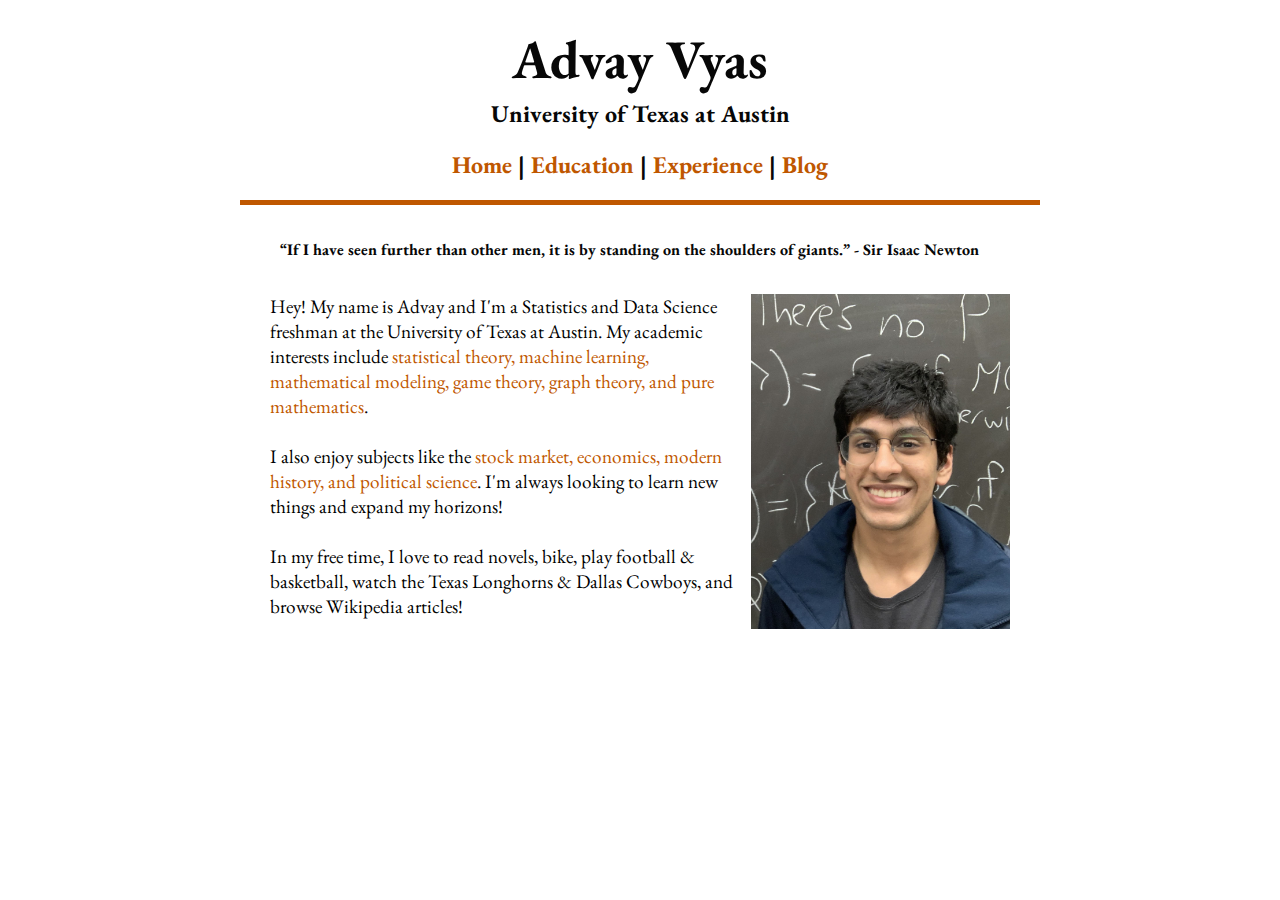
<file: index.html>
<!DOCTYPE html>
<html lang="en">
<head>
    <meta charset="UTF-8">
    <meta name="viewport" content="width=device-width, initial-scale=1.0">
    <title>Advay Vyas</title>
    <link rel="stylesheet" href="css/styles.css">

    <link rel="apple-touch-icon" sizes="180x180" href="favicon/apple-touch-icon.png">
    <link rel="icon" type="image/png" sizes="32x32" href="favicon/favicon-32x32.png">
    <link rel="icon" type="image/png" sizes="16x16" href="favicon/favicon-16x16.png">
    <link rel="manifest" href="favicon/site.webmanifest">
</head>
<body>
    
    <main>
        <header>
            <h1>Advay Vyas</h1>
        </header>
        <h2>University of Texas at Austin</h2>
        <nav>
            <h2>
                <a href="index.html">Home</a> | 
                <a href="education.html">Education</a> | 
                <a href="experience.html">Experience</a> | 
                <a href="blog.html">Blog</a>
            </h2>
        </nav>
        <hr class="custom-hr">
        <br>
        <blockquote>
            <strong>“If I have seen further than other men, it is by standing on the shoulders of giants.” - Sir Isaac Newton</strong>
        </blockquote>
        <br>

        <div style="padding-left: 30px;  padding-right: 30px;">
            <img src="images/advay.jpeg" alt="A picture of Advay in front of a blackboard." class="image-right" style="max-width: 35%; height: auto;">
            <p>
                Hey! My name is Advay and I'm a Statistics and Data Science freshman at the University of Texas at Austin. My academic interests include
                <mark>statistical theory, machine learning, mathematical modeling, game theory, graph theory, and pure mathematics</mark>.
                <br><br>
                I also enjoy subjects like the <mark>stock market, economics, modern history, and political science</mark>. 
                I'm always looking to learn new things and expand my horizons!
                <br><br>
                In my free time, I love to read novels, bike, play football & basketball, watch the Texas Longhorns & Dallas Cowboys, and browse 
                Wikipedia articles!
            </p>
        </div>
    </main>
</body>
</html>
</file>
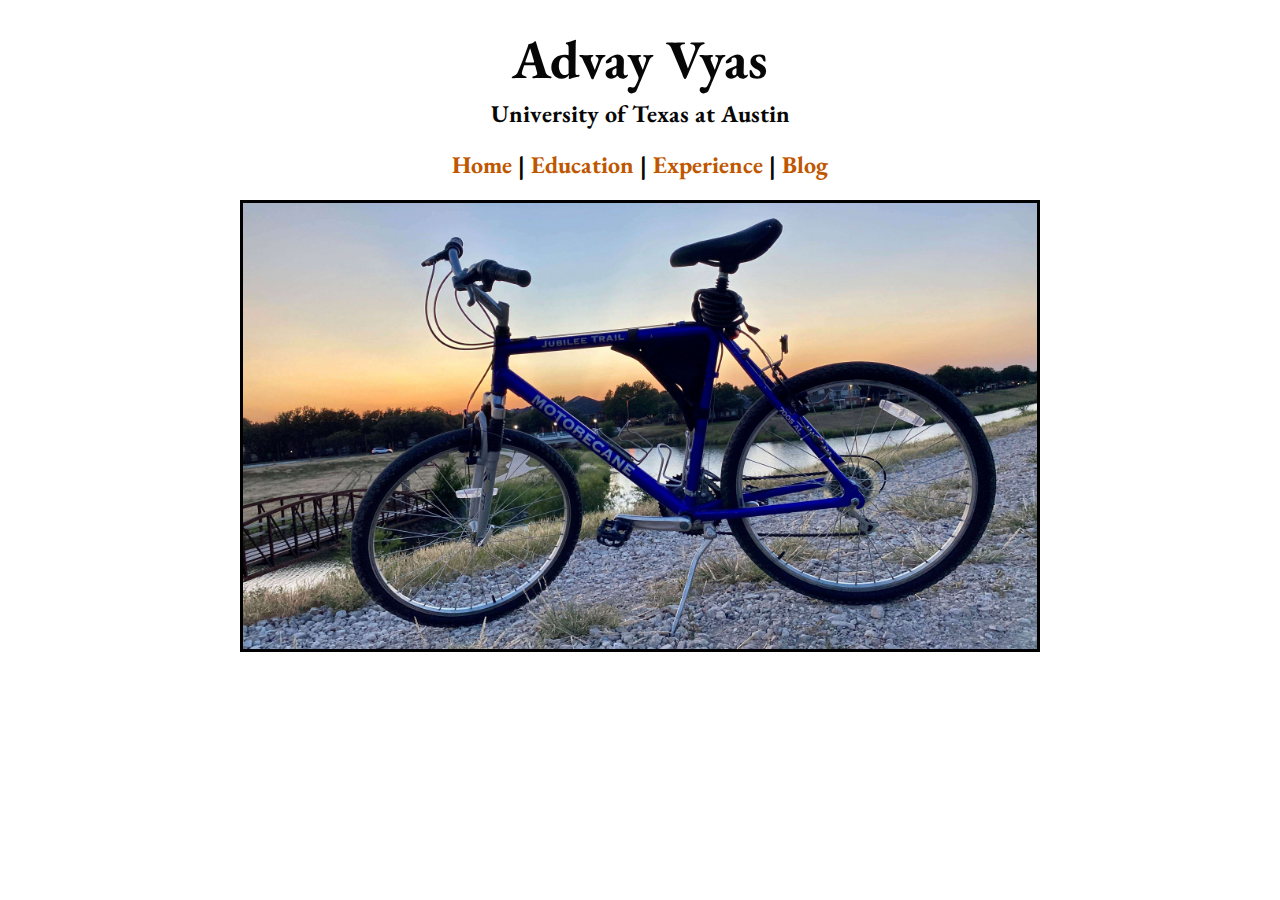
<file: blog.html>
<!DOCTYPE html>
<html lang="en">
<head>
    <meta charset="UTF-8">
    <meta name="viewport" content="width=device-width, initial-scale=1.0">
    <title>Advay Vyas</title>
    <link rel="stylesheet" href="css/styles.css">

    <link rel="apple-touch-icon" sizes="180x180" href="favicon/apple-touch-icon.png">
    <link rel="icon" type="image/png" sizes="32x32" href="favicon/favicon-32x32.png">
    <link rel="icon" type="image/png" sizes="16x16" href="favicon/favicon-16x16.png">
    <link rel="manifest" href="favicon/site.webmanifest">
</head>
<body>
    <main>
        <header>
            <h1>Advay Vyas</h1>
        </header>
        <h2>University of Texas at Austin</h2>
        <nav>
            <h2>
                <a href="index.html">Home</a> | 
                <a href="education.html">Education</a> | 
                <a href="experience.html">Experience</a> | 
                <a href="blog.html">Blog</a>
            </h2>
        </nav>

        <div style="text-align: center; border: 3px solid #000000; width: fit-content; margin: 0 auto; display: block;">
            <a href="personal.html">
                <img src="images/bike.jpg" alt="Bike" style="max-width: 100%; height: auto; display: block;">
            </a>
        </div>
        
        
        
       
    </main>

    
</body>
</html>
</file>
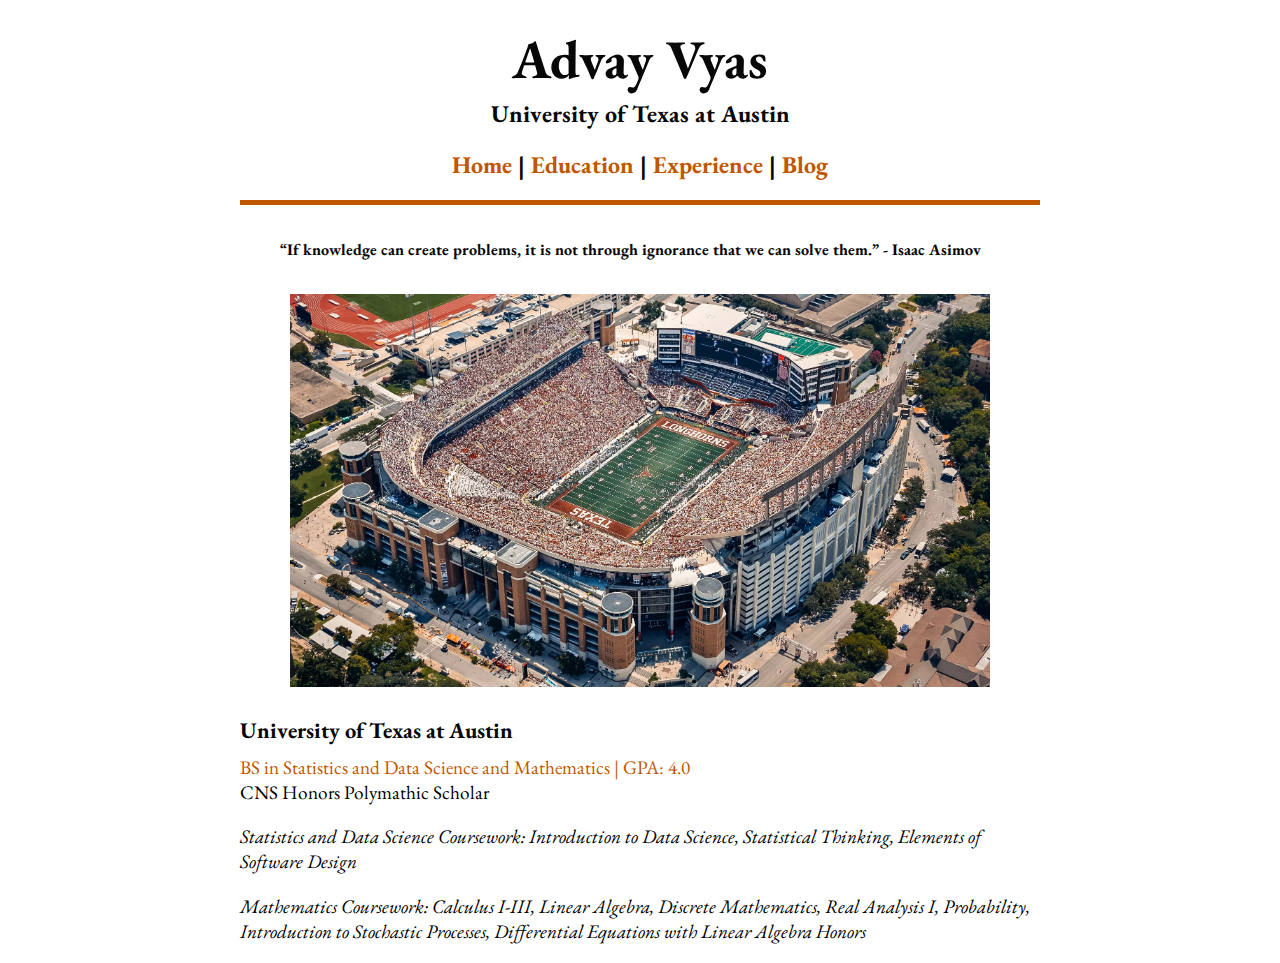
<file: education.html>
<!DOCTYPE html>
<html lang="en">
<head>
    <meta charset="UTF-8">
    <meta name="viewport" content="width=device-width, initial-scale=1.0">
    <title>Advay Vyas</title>
    <link rel="stylesheet" href="css/styles.css">

    <link rel="apple-touch-icon" sizes="180x180" href="favicon/apple-touch-icon.png">
    <link rel="icon" type="image/png" sizes="32x32" href="favicon/favicon-32x32.png">
    <link rel="icon" type="image/png" sizes="16x16" href="favicon/favicon-16x16.png">
    <link rel="manifest" href="favicon/site.webmanifest">
</head>
<body>
    
    <main>
        <header>
            <h1>Advay Vyas</h1>
        </header>
        <h2>University of Texas at Austin</h2>
        <nav>
            <h2>
                <a href="index.html">Home</a> | 
                <a href="education.html">Education</a> | 
                <a href="experience.html">Experience</a> | 
                <a href="blog.html">Blog</a>
            </h2>
        </nav>
        <hr class="custom-hr">
        <br>
        <blockquote>
            <strong>“If knowledge can create problems, it is not through ignorance that we can solve them.” - Isaac Asimov</strong>
        </blockquote>
        <br>

        <img src="images/ut.jpg" alt="The University of Texas at Austin" class="center" style="max-width: 700px; width: 100%;">
        <br>
        <school>
            <h3>University of Texas at Austin</h3>
                <p>
                    <mark>BS in Statistics and Data Science and Mathematics | GPA: 4.0</mark> <br>
                    CNS Honors Polymathic Scholar
                </p>
                <p><i>Statistics and Data Science Coursework: Introduction to Data Science, Statistical Thinking, Elements of Software Design</i></p>
                <p><i>Mathematics Coursework: Calculus I-III, Linear Algebra, Discrete Mathematics, Real Analysis I, Probability, Introduction to Stochastic Processes, Differential Equations with Linear Algebra Honors</i></p>
            
        </school>
    </main>
</body>
</html>
</file>
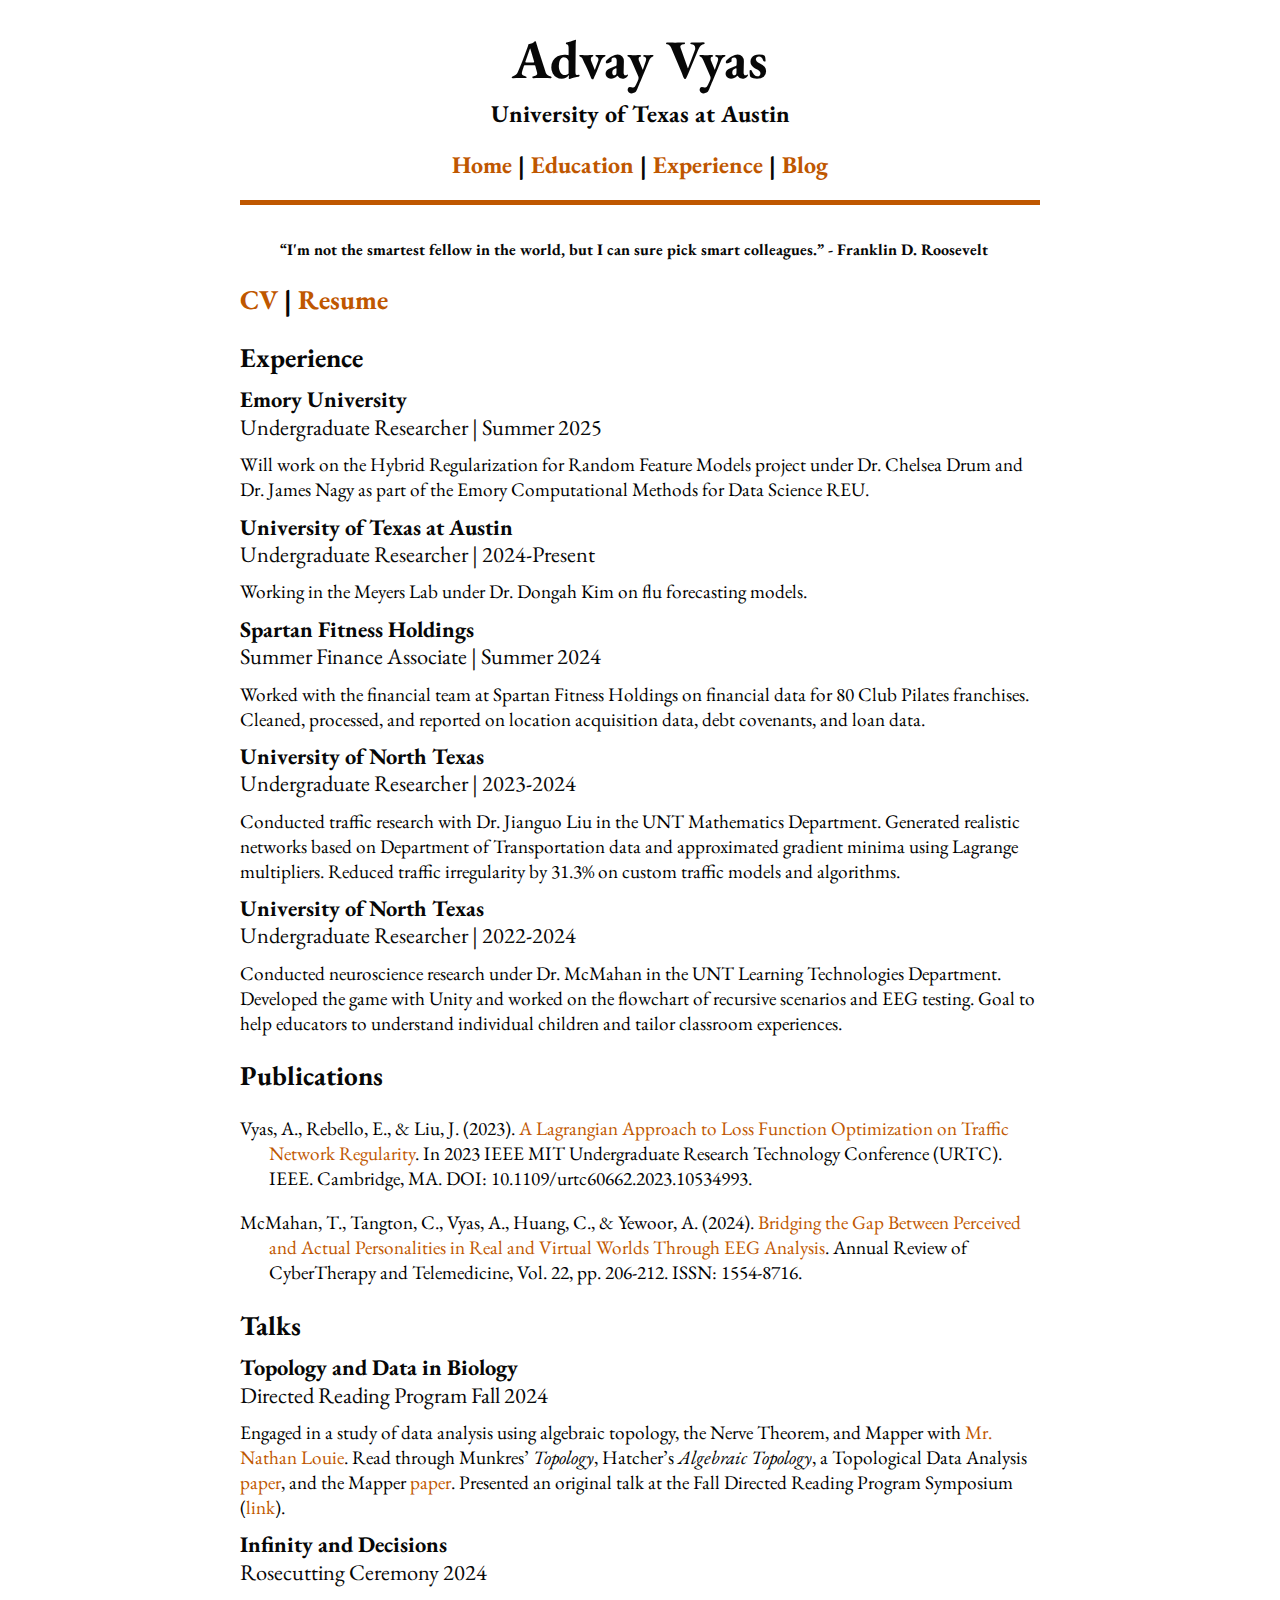
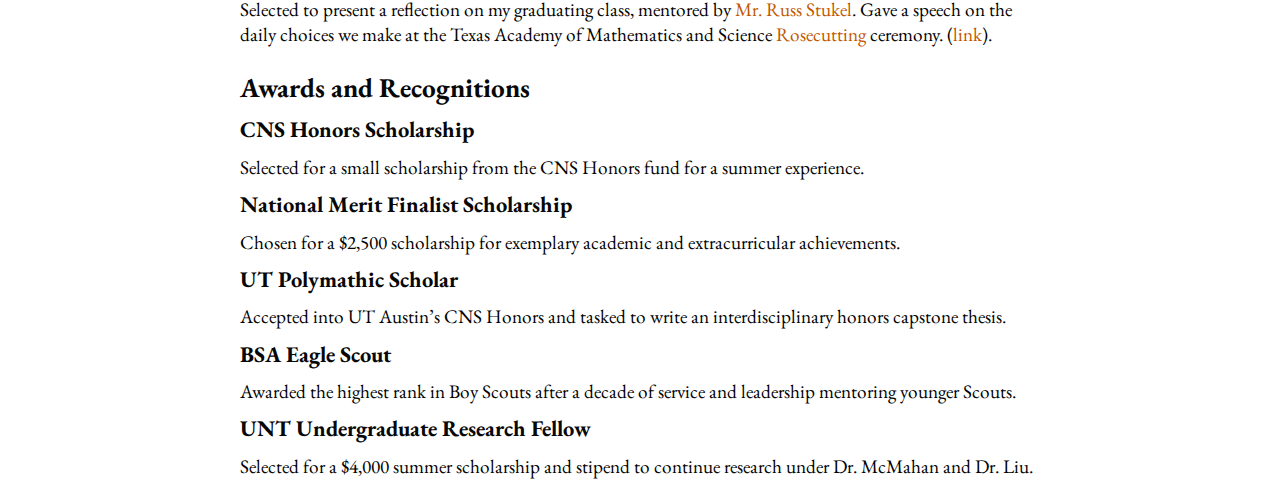
<file: experience.html>
<!DOCTYPE html>
<html lang="en">
<head>
    <meta charset="UTF-8">
    <meta name="viewport" content="width=device-width, initial-scale=1.0">
    <title>Advay Vyas</title>
    <link rel="stylesheet" href="css/styles.css">

    <link rel="apple-touch-icon" sizes="180x180" href="favicon/apple-touch-icon.png">
    <link rel="icon" type="image/png" sizes="32x32" href="favicon/favicon-32x32.png">
    <link rel="icon" type="image/png" sizes="16x16" href="favicon/favicon-16x16.png">
    <link rel="manifest" href="favicon/site.webmanifest">
</head>
<body>
    
    <main>
        <header>
            <h1>Advay Vyas</h1>
        </header>
        <h2>University of Texas at Austin</h2>
        <nav>
            <h2>
                <a href="index.html">Home</a> | 
                <a href="education.html">Education</a> | 
                <a href="experience.html">Experience</a> | 
                <a href="blog.html">Blog</a>
            </h2>
        </nav>
        <hr class="custom-hr">
        <br>
        <blockquote>
            <strong>“I'm not the smartest fellow in the world, but I can sure pick smart colleagues.” - Franklin D. Roosevelt</strong>
        </blockquote>
        
        <div class="experience">
            <h2> <a href="cv.pdf">CV</a> | <a href="resume.pdf">Resume</a> </h2>
            <h2>Experience</h2>

                <h3><strong>Emory University</strong></h3>
                <h3>Undergraduate Researcher | Summer 2025</h3>
                <p>Will work on the Hybrid Regularization for Random Feature Models project under Dr. Chelsea Drum and Dr. James Nagy as part of the Emory Computational Methods for Data Science REU.</p>

                <h3><strong>University of Texas at Austin</strong></h3>
                <h3>Undergraduate Researcher | 2024-Present</h3>
                <p>Working in the Meyers Lab under Dr. Dongah Kim on flu forecasting models.</p>

                <h3><strong>Spartan Fitness Holdings</strong></h3>
                <h3>Summer Finance Associate | Summer 2024</h3>
                <p> Worked with the financial team at Spartan Fitness Holdings on financial data for 80 Club Pilates franchises. 
                Cleaned, processed, and reported on location acquisition data, debt covenants, and loan data. </p>

                <h3><strong>University of North Texas</strong></h3>
                <h3>Undergraduate Researcher | 2023-2024</h3>
                <p>Conducted traffic research with Dr. Jianguo Liu in the UNT Mathematics Department. 
                    Generated realistic networks based on Department of Transportation data and approximated gradient minima using Lagrange multipliers.
                    Reduced traffic irregularity by 31.3% on custom traffic models and algorithms. </p>

                <h3><strong>University of North Texas</strong></h3>
                <h3>Undergraduate Researcher | 2022-2024</h3>
                <p>Conducted neuroscience research under Dr. McMahan in the UNT Learning Technologies Department.
                    Developed the game with Unity and worked on the flowchart of recursive scenarios and EEG testing.
                    Goal to help educators to understand individual children and tailor classroom experiences. </p>

            <h2>Publications</h2>
            <p style="text-indent: -1.5em; padding-left: 1.5em;">Vyas, A., Rebello, E., & Liu, J. (2023). <a href="https://doi.org/10.1109/urtc60662.2023.10534993">A Lagrangian Approach to Loss Function Optimization on Traffic Network Regularity</a>. In 2023 IEEE MIT Undergraduate Research Technology Conference (URTC). IEEE. Cambridge, MA. DOI: 10.1109/urtc60662.2023.10534993.</p>

            <p style="text-indent: -1.5em; padding-left: 1.5em;">
                McMahan, T., Tangton, C., Vyas, A., Huang, C., & Yewoor, A. (2024). 
                <a href="https://www.arctt.info/volume-22-summer-2024">Bridging the Gap Between Perceived and Actual Personalities in Real and Virtual Worlds Through EEG Analysis</a>. 
                Annual Review of CyberTherapy and Telemedicine, Vol. 22, pp. 206-212. ISSN: 1554-8716.
            </p>

            <h2>Talks</h2>
                <h3><strong>Topology and Data in Biology</strong></h3>
                <h3>Directed Reading Program Fall 2024</h3>
                <p>Engaged in a study of data analysis using algebraic topology, the Nerve Theorem, and Mapper with <a href="https://nalouie.github.io/">Mr. Nathan Louie</a>.
                    Read through Munkres’ <em>Topology</em>, Hatcher’s <em>Algebraic Topology</em>, a Topological Data Analysis <a href="https://people.math.ethz.ch/~skalisnik/theses/Mohnhaupt_Bsc.pdf">paper</a>, 
                    and the Mapper <a href="https://research.math.osu.edu/tgda/mapperPBG.pdf">paper</a>.
                    Presented an original talk at the Fall Directed Reading Program Symposium 
                    (<a href="https://www.dropbox.com/scl/fi/fc6gt0rs0gcdih6hzeitl/Topology-and-Data-in-Biology.pptx?rlkey=9obv4rhieosittalm8kgbimxg&st=j9bndv2w&dl=0">link</a>).</p>

                <h3><strong>Infinity and Decisions</strong></h3>
                <h3>Rosecutting Ceremony 2024</h3>
                <p>Selected to present a reflection on my graduating class, mentored by <a href="https://www.tamswiki.org/wiki/Russ_Stukel">Mr. Russ Stukel</a>.
                    Gave a speech on the daily choices we make at the Texas Academy of Mathematics and Science <a href="https://www.tamswiki.org/wiki/Rosecutting">Rosecutting</a> ceremony. 
                    (<a href="https://www.dropbox.com/s/hpydysjgaswihid/Rosecutting%20Speech.pdf?st=huj5kntg&dl=0">link</a>).</p>

            <h2>Awards and Recognitions</h2>
                <h3><strong>CNS Honors Scholarship</strong></h3>
                <p>Selected for a small scholarship from the CNS Honors fund for a summer experience.</p>

                <h3><strong>National Merit Finalist Scholarship</strong></h3>
                <p>Chosen for a $2,500 scholarship for exemplary academic and extracurricular achievements.</p>
                
                <h3><strong>UT Polymathic Scholar</strong></h3>
                <p>Accepted into UT Austin’s CNS Honors and tasked to write an interdisciplinary honors capstone thesis.</p>

                <h3><strong>BSA Eagle Scout</strong></h3>
                <p>Awarded the highest rank in Boy Scouts after a decade of service and leadership mentoring younger Scouts.</p>

                <h3><strong>UNT Undergraduate Research Fellow</strong></h3>
                <p>Selected for a $4,000 summer scholarship and stipend to continue research under Dr. McMahan and Dr. Liu.</p>
        </div>
    </main>
</body>
</html>
</file>
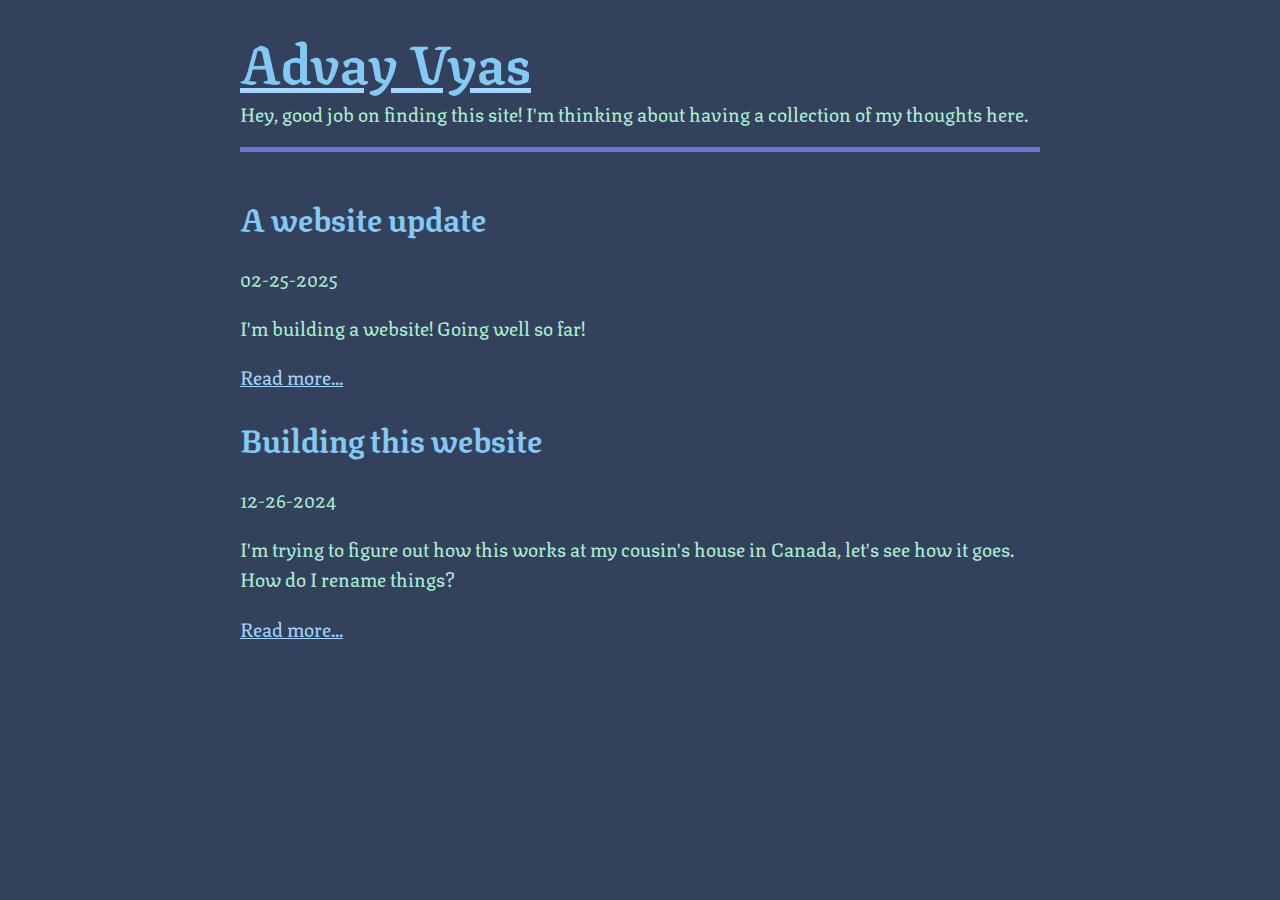
<file: personal.html>
<!DOCTYPE html>
<html lang="en">
<head>
    <meta charset="UTF-8">
    <meta name="viewport" content="width=device-width, initial-scale=1.0">
    <title>Advay Vyas</title>
    <link rel="stylesheet" href="css/personal.css">

    <script src="post.js"></script>

    <link rel="apple-touch-icon" sizes="180x180" href="favicon/apple-touch-icon.png">
    <link rel="icon" type="image/png" sizes="32x32" href="favicon/favicon-32x32.png">
    <link rel="icon" type="image/png" sizes="16x16" href="favicon/favicon-16x16.png">
    <link rel="manifest" href="favicon/site.webmanifest">
</head>
<body>
    
    <main>
        <header>
            <a href="index.html"><h1>Advay Vyas</h1></a> 
        </header>
        <p>
            Hey, good job on finding this site!

            I'm thinking about having a collection of my thoughts here.
        </p>
        <hr class="custom-hr">
        <br>
        <section id="blog-posts">
            <!-- Blog posts will be inserted here -->
        </section>
        
        <script>
            const posts = readPostFile();
            console.log(posts);
            document.getElementById('blog-posts').innerHTML = posts;
        </script>
    </main>

    
</body>
</html>
</file>
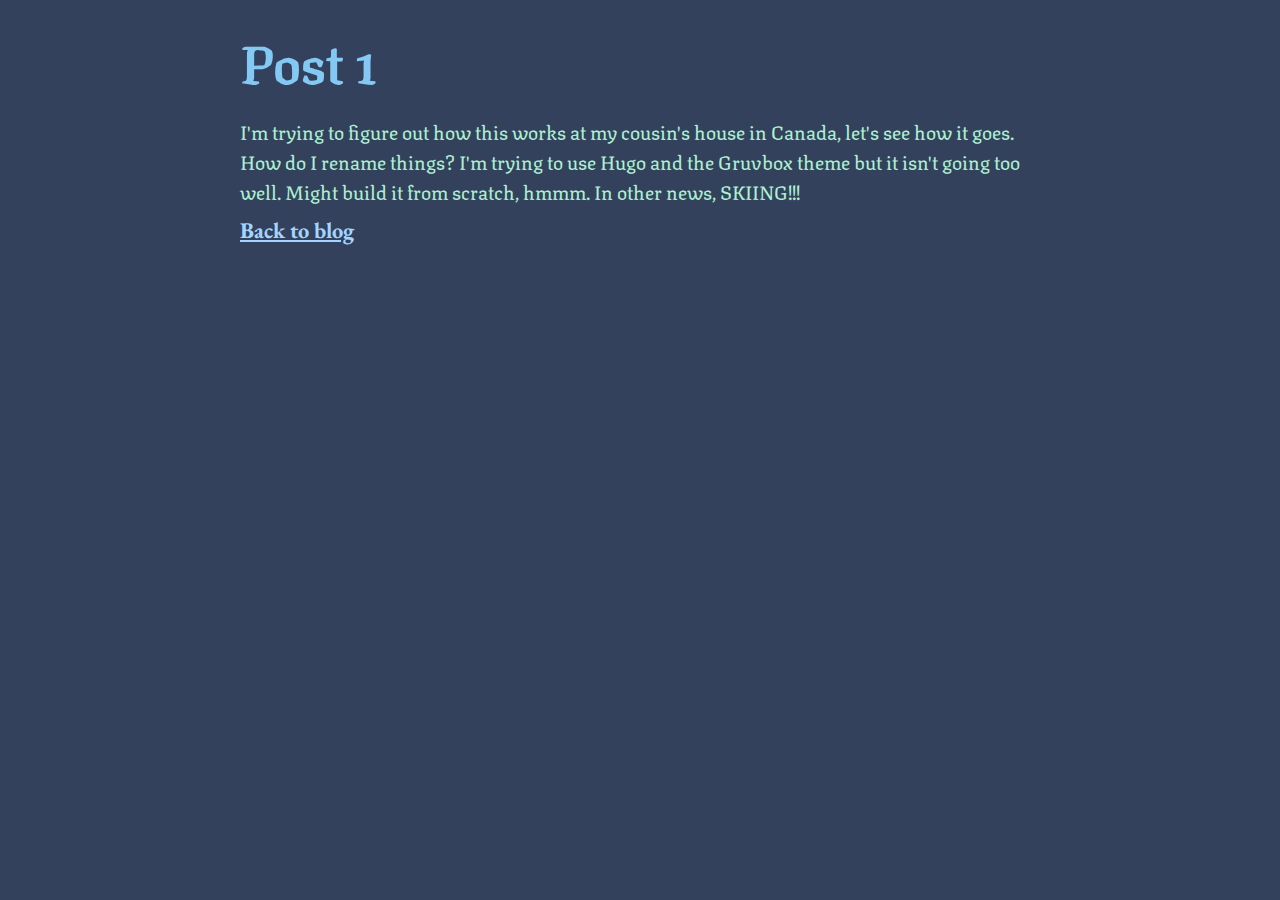
<file: posts/post1.html>
<!DOCTYPE html>
<html lang="en">
<head>
    <meta charset="UTF-8">
    <meta name="viewport" content="width=device-width, initial-scale=1.0">
    <title>Advay Vyas</title>
    <link rel="stylesheet" href="../css/personal.css">
</head>
<body>
    
    <main>
        <header>
            <h1>Post 1</h1>
        </header>
        <br>
        <p>
            I'm trying to figure out how this works at my cousin's house in Canada, let's see how it goes. How do I rename things? I'm trying to use Hugo and the Gruvbox theme but it isn't going too well. Might build it from scratch, hmmm. In other news, SKIING!!!
        </p>
        <a href="../personal.html"><h3>Back to blog</h3></a> 
    </main>

    
</body>
</html>
</file>
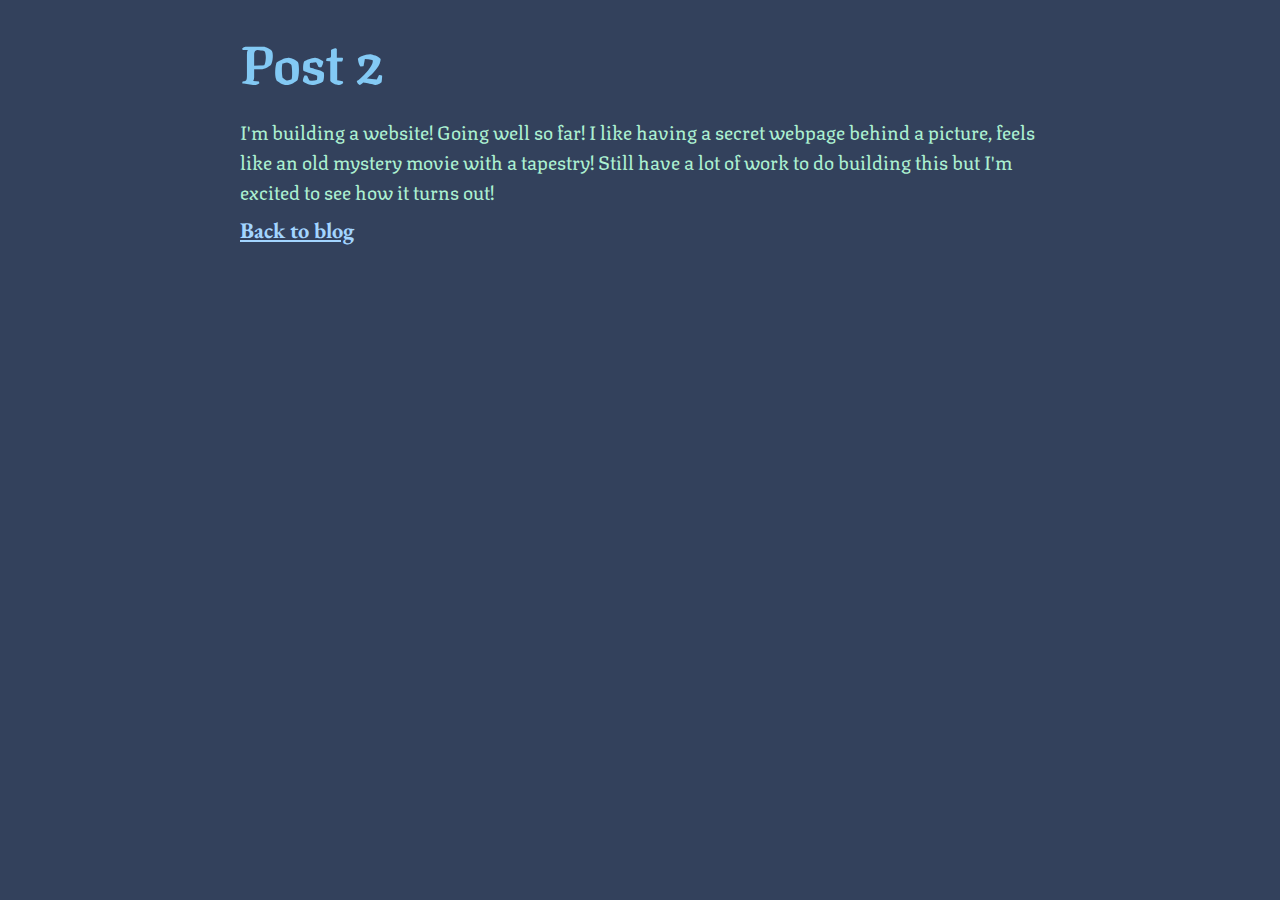
<file: posts/post2.html>
<!DOCTYPE html>
<html lang="en">
<head>
    <meta charset="UTF-8">
    <meta name="viewport" content="width=device-width, initial-scale=1.0">
    <title>Advay Vyas</title>
    <link rel="stylesheet" href="../css/personal.css">
</head>
<body>
    
    <main>
        <header>
            <h1>Post 2</h1>
        </header>
        <br>
        <p>
            I'm building a website! Going well so far! I like having a secret webpage behind a picture, feels like an old mystery movie with a tapestry! Still have a lot of work to do building this but I'm excited to see how it turns out!
        </p>
        <a href="../personal.html"><h3>Back to blog</h3></a> 
    </main>

    
</body>
</html>
</file>
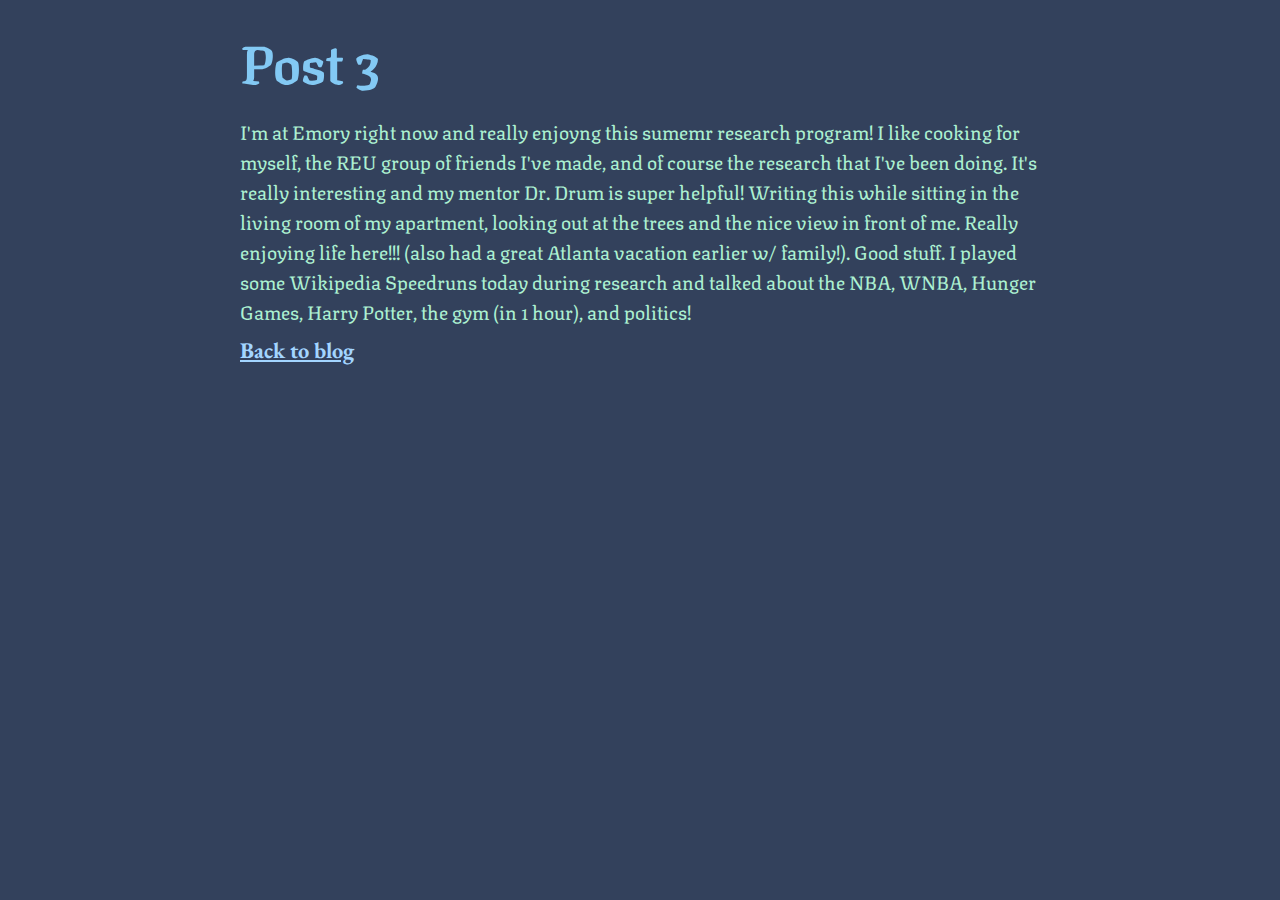
<file: posts/post3.html>
<!DOCTYPE html>
<html lang="en">
<head>
    <meta charset="UTF-8">
    <meta name="viewport" content="width=device-width, initial-scale=1.0">
    <title>Advay Vyas</title>
    <link rel="stylesheet" href="../css/personal.css">
</head>
<body>
    
    <main>
        <header>
            <h1>Post 3</h1>
        </header>
        <br>
        <p>
        I'm at Emory right now and really enjoyng this sumemr research program! I like cooking for myself, the REU group of friends I've made, and of course
        the research that I've been doing. It's really interesting and my mentor Dr. Drum is super helpful! Writing this while sitting in the living room of my apartment,
        looking out at the trees and the nice view in front of me. Really enjoying life here!!! (also had a great Atlanta vacation earlier w/ family!). Good stuff. I played
        some Wikipedia Speedruns today during research and talked about the NBA, WNBA, Hunger Games, Harry Potter, the gym (in 1 hour), and politics!
        </p>
        <a href="../personal.html"><h3>Back to blog</h3></a> 
    </main>

    
</body>
</html>
</file>
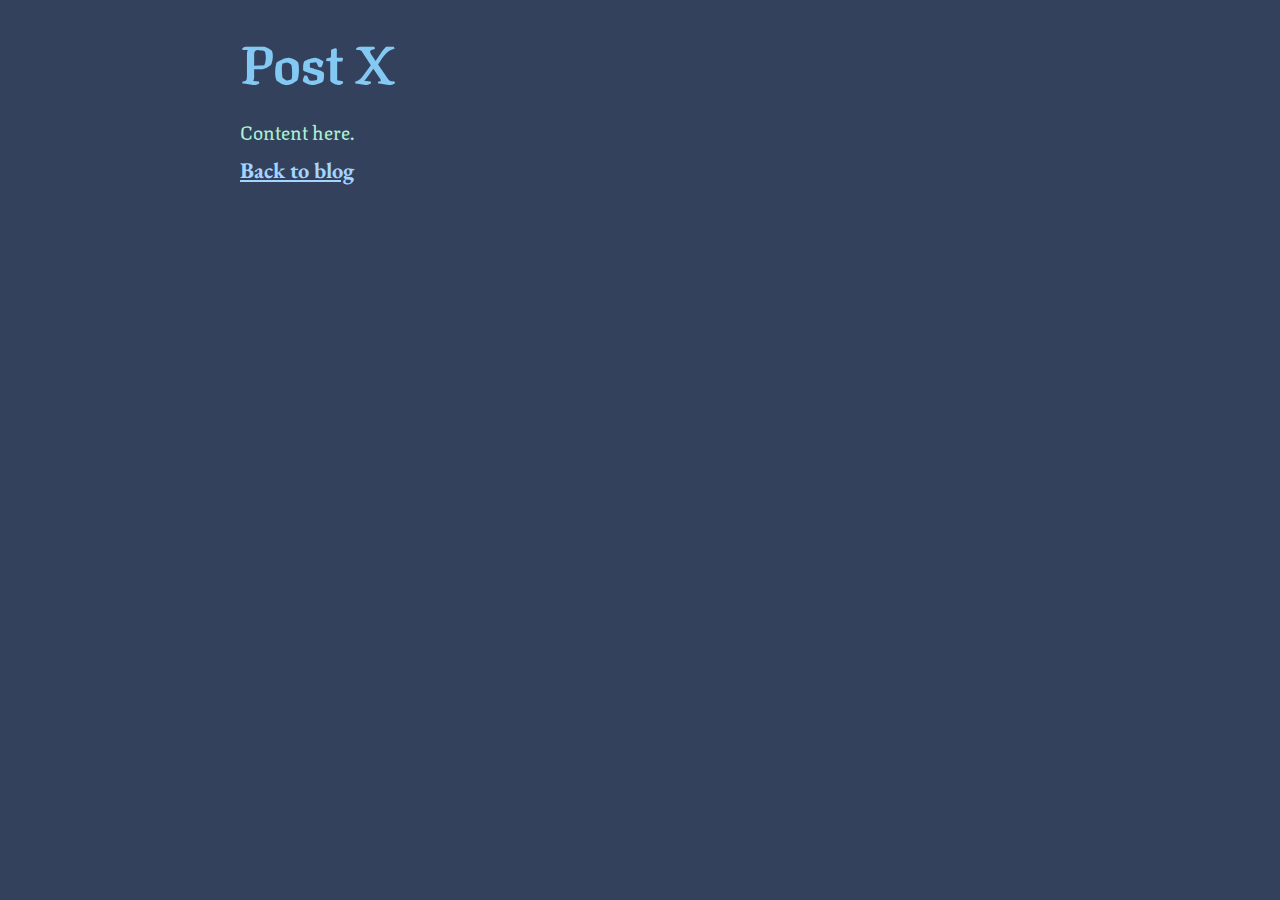
<file: posts/postTemplate.html>
<!DOCTYPE html>
<html lang="en">
<head>
    <meta charset="UTF-8">
    <meta name="viewport" content="width=device-width, initial-scale=1.0">
    <title>Advay Vyas</title>
    <link rel="stylesheet" href="../css/personal.css">
</head>
<body>
    
    <main>
        <header>
            <h1>Post X</h1>
        </header>
        <br>
        <p>
            Content here.
        </p>
        <a href="../personal.html"><h3>Back to blog</h3></a> 
    </main>

    
</body>
</html>
</file>
<file: css/styles.css>
@import url('https://fonts.googleapis.com/css2?family=EB+Garamond&display=swap');

:root {
    --alice-blue: #d9f0ffff;
    --light-sky-blue: #a3d5ffff;
    --light-sky-blue-2: #83c9f4ff;
    --medium-slate-blue: #6f73d2ff;
    --glaucous: #7681b3ff;
    --black: #070707ff;
    --violet-jtc: #553555ff;
    --eggplant: #755b69ff;
    --cambridge-blue: #96c5b0ff;
    --aquamarine: #adf1d2ff;
    --blue-black: #33415cff;
    --burnt-orange: #bf5700ff;
    --cream: #f9e4bcff;
}

.image-right {
    float: right;
    margin-left: 15px;
    margin-bottom: 15px;
}


.center {
    display: block;
    margin-left: auto;
    margin-right: auto;
}

.custom-hr {
    height: 5px;
    width: 100%;
    max-width: 800px;
    background-color: var(--burnt-orange);
    border: none;
    margin: 0 auto;
    display: block;
}

div.experience h2 {
    font-family: 'EB Garamond', sans-serif;
    font-size: 1.7em;
    text-align: left;
}

div.experience h3 {
    font-family: 'EB Garamond', sans-serif;
    font-size: 1.4em;
    line-height: 5px;
    text-align: left;
    font-weight: normal;
}

body {
    text-align: left;
    color: var(--black);
    max-width: 800px;
    margin: 0 auto;
    padding: 0 15px;
}

blockquote {
    font-family: 'EB Garamond', sans-serif;
}

p {
    font-family: 'EB Garamond', sans-serif;
    font-size: 1.2em;
    margin-top: 0;
    color: black;
}


header {
    font-family: 'EB Garamond', sans-serif;
    font-size: 1.7em;
    text-align: center;
    line-height: 5px;
    color: var(--black);
    padding-top: 20px;
}

footer {
    text-align: center;
    font-family: 'EB Garamond', sans-serif;
    font-size: 1em;
    color: var(--black);
    padding: 20px 0;
}

nav {
    font-family: 'EB Garamond', sans-serif;
    text-align: center;
}

a {
    color: var(--burnt-orange);
    text-decoration: none;
}

a:hover {
    text-decoration: underline;
}

mark {
    color: var(--burnt-orange);
    background-color: transparent;
}

button {
    color: var(--burnt-orange);
    font-family: 'Roboto', sans-serif;
    font-size: 1.2em;
}

h2 {
    font-family: 'EB Garamond', sans-serif;
    font-size: 1.5em;
    text-align: center;
}

h3 {
    font-family: 'EB Garamond', sans-serif;
    font-size: 1.4em;
    line-height: 5px;
}


/* Media Queries for Mobile Devices */
@media (max-width: 600px) {
    body {
        max-width: 100%;
        padding: 0 10px;
    }

    .custom-hr {
        width: 100%;
    }

    p {
        font-size: 1em;
    }

    header {
        font-size: 1.5em;
    }

    h2 {
        font-size: 1.2em;
    }
}

.blog-posts {
    font-family: 'Roboto', sans-serif;
    font-size: 1.2em;
    margin-top: 0;
    color: black;
}
</file>
<file: css/personal.css>
@import url('https://fonts.googleapis.com/css2?family=EB+Garamond&display=swap');
@import url('https://fonts.googleapis.com/css2?family=Londrina+Outline&family=Pirata+One&display=swap');
@import url('https://fonts.googleapis.com/css2?family=Caesar+Dressing&family=Londrina+Outline&family=Pirata+One&display=swap');
@import url('https://fonts.googleapis.com/css2?family=Caesar+Dressing&family=Londrina+Outline&family=Pirata+One&family=Texturina:ital,opsz,wght@0,12..72,100..900;1,12..72,100..900&display=swap');


:root {
    --alice-blue: #d9f0ffff;
    --light-sky-blue: #a3d5ffff;
    --light-sky-blue-2: #83c9f4ff;
    --medium-slate-blue: #6f73d2ff;
    --glaucous: #7681b3ff;
    --black: #070707ff;
    --violet-jtc: #553555ff;
    --eggplant: #755b69ff;
    --cambridge-blue: #96c5b0ff;
    --aquamarine: #adf1d2ff;
    --blue-black: #33415cff;
    --burnt-orange: #bf5700ff;
    --cream: #f9e4bcff;
}

.image-right {
    float: right;
    margin-left: 15px;
    margin-bottom: 15px;
}

.school {
    line-height: 5px;
}

body {
    text-align: left;
    color: var(--black);
    max-width: 800px;
    margin: 0 auto;
    padding: 0 15px;
    background-color: var(--blue-black);
}

.center {
    display: block;
    margin-left: auto;
    margin-right: auto;
}

.custom-hr {
    height: 5px;
    width: 100%;
    max-width: 800px;
    background-color: var(--medium-slate-blue); /* Replaced burnt-orange */
    border: none;
    margin: 0 auto;
    display: block;
}

blockquote {
    font-family: 'EB Garamond', sans-serif;
    border-left: 2px solid #ccc;
    color: var(--aquamarine);
    margin: 1.5em 10px;
    padding: 0.5em 10px;
  }

blockquote p {
    display: inline-block;
  }

p {
    font-family: "Texturina", serif;
    font-size: 1.2em;
    margin-top: 0;
    color: var(--aquamarine);
}

header {
    font-family: 'EB Garamond', sans-serif;
    font-size: 1.7em;
    text-align: left;
    line-height: 5px;
    color: var(--black);
    padding-top: 20px;
}

footer {
    text-align: left;
    font-family: 'EB Garamond', sans-serif;
    font-size: 1em;
    color: var(--black);
    padding: 20px 0;
}

nav {
    font-family: 'EB Garamond', sans-serif;
    text-align: left;
}

nav a {
    color: var(--medium-slate-blue); /* Replaced burnt-orange */
    text-decoration: none;
}

nav a:hover {
    text-decoration: underline;
}

mark {
    color: var(--medium-slate-blue); /* Replaced burnt-orange */
    background-color: transparent;
}

button {
    color: var(--medium-slate-blue); /* Replaced burnt-orange */
    font-family: 'Roboto', sans-serif;
    font-size: 1.2em;
}

h2 {
    font-family: 'EB Garamond', sans-serif;
    font-size: 1.5em;
    text-align: left;

}

h3 {
    font-family: 'EB Garamond', sans-serif;
    font-size: 1.4em;
    line-height: 5px;
}

h1 {
    font-family: "Texturina", serif;
    color: var(--light-sky-blue-2);
}

a {
    color: var(--light-sky-blue);
}

a:hover {
    color: var(--glaucous);
}

/* Media Queries for Mobile Devices */
@media (max-width: 600px) {
    body {
        max-width: 100%;
        padding: 0 10px;
    }

    .custom-hr {
        width: 100%;
    }

    p {
        font-size: 1em;
    }

    header {
        font-size: 1.5em;
    }

    h2 {
        font-size: 1.2em;
    }
}

.blog-posts {
    font-family: 'Roboto', sans-serif;
    font-size: 1.2em;
    margin-top: 0;
    color: black;
}
</file>
